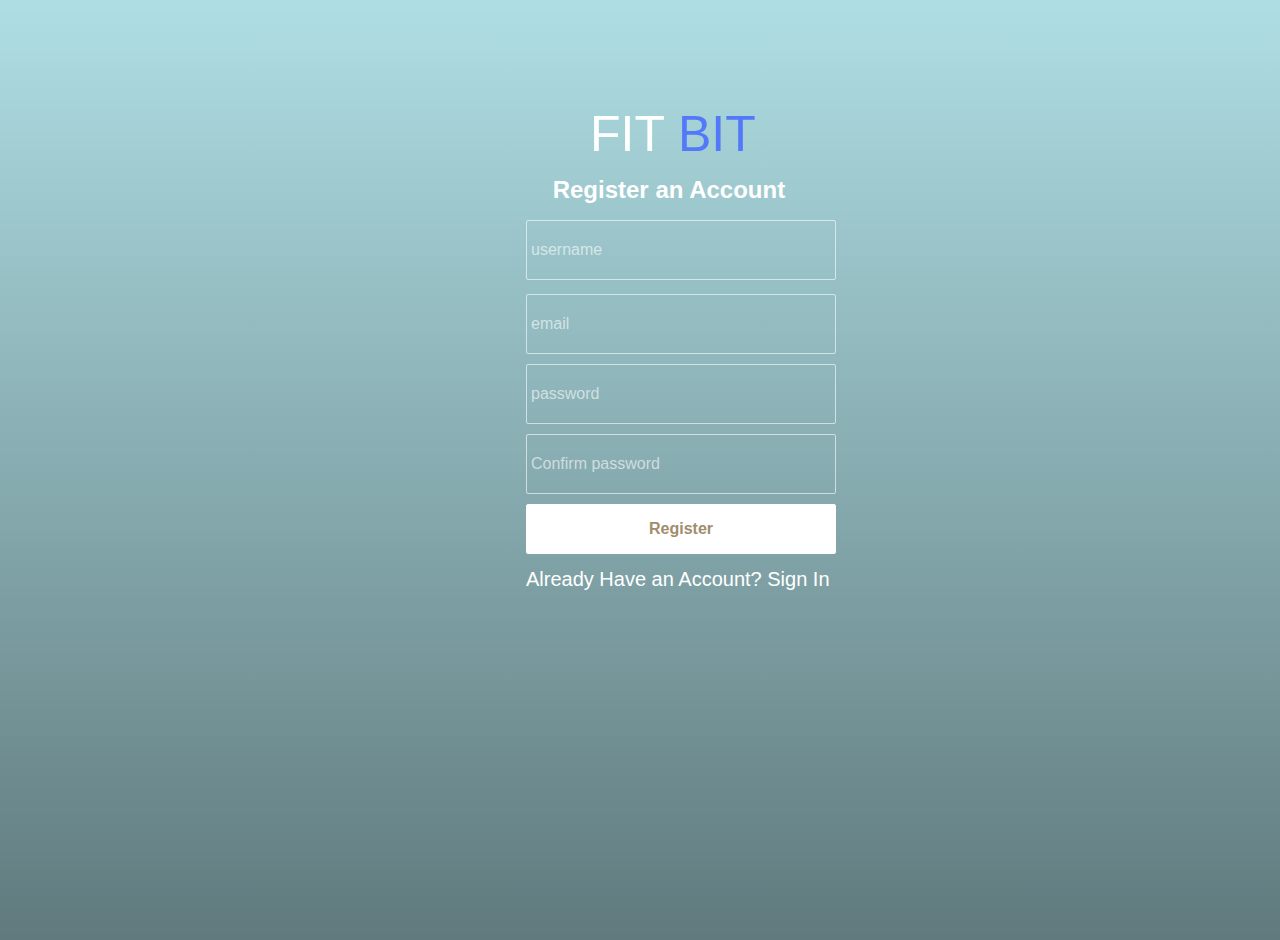
<file: BODYMASSINDEXCALCULATOR_AWS/index.html>
<!DOCTYPE html>

<html lang="en">
  <link rel="stylesheet" href="index.css">
  <head>
    <meta charset="utf-8">
	<!-- Javascript SDK-->
  <script src="https://code.jquery.com/jquery-1.11.3.min.js"></script> 
  <script src="js/amazon-cognito-auth.min.js"></script>
  <script src="https://sdk.amazonaws.com/js/aws-sdk-2.7.16.min.js"></script> 
  <script src="js/amazon-cognito-identity.min.js"></script>  
  <script src="js/config.js"></script>
  </head>

	
  <body>
  	<div class="body"></div>
		<div class="grad"></div>
		<div class="header">
			<div>FIT <span>BIT</span></div>
		</div>

    
	<div class="login">
		<h1 style="color: white;" class="h3 mb-3 font-weight-normal" id="titleheader">&nbsp&nbsp&nbsp&nbsp<span>Register an Account</span></h1>
				<input type="text" placeholder="username" name="user" id= "personalnameRegister" pattern=".*" required><br><br>
      <input type="text" id="emailInputRegister" placeholder="email" name="email" pattern=".*" required><br>
				<input type="password" id="passwordInputRegister" placeholder="password" name="password" pattern=".*" required><br>
				<input type="password" id="confirmationpassword" placeholder="Confirm password" name="password" pattern=".*" required><br>
				
      <input id="mainbutton" type="button" onclick="registerButton()" value="Register">

      <br><br>
		<div > <a style="color: white;
	font-family: 'Exo', sans-serif;
	font-size: 20px;text-decoration: none;
	font-weight: 50;" href="login.html">Already Have an Account? Sign In</a></div></div>
		

	<script>

		var username;
		var password;
		var personalname;
		var poolData;
			
	  function registerButton() {
		
		personalnamename =  document.getElementById("personalnameRegister").value;	
		username = document.getElementById("emailInputRegister").value;
		
		if (document.getElementById("passwordInputRegister").value != document.getElementById("confirmationpassword").value) {
			alert("Passwords Do Not Match!")
			throw "Passwords Do Not Match!"
		} else {
			password =  document.getElementById("passwordInputRegister").value;	
		}
		
		poolData = {
				UserPoolId : _config.cognito.userPoolId, // Your user pool id here
				ClientId : _config.cognito.clientId // Your client id here
			};		
		var userPool = new AmazonCognitoIdentity.CognitoUserPool(poolData);

		var attributeList = [];
		
		var dataEmail = {
			Name : 'email', 
			Value : username, //get from form field
		};
		
		var dataPersonalName = {
			Name : 'name', 
			Value : personalname, //get from form field
		};

		var attributeEmail = new AmazonCognitoIdentity.CognitoUserAttribute(dataEmail);
		var attributePersonalName = new AmazonCognitoIdentity.CognitoUserAttribute(dataPersonalName);
		
		
		attributeList.push(attributeEmail);
		attributeList.push(attributePersonalName);

		userPool.signUp(username, password, attributeList, null, function(err, result){
			if (err) {
				alert(err.message || JSON.stringify(err));
				return;
			}
			cognitoUser = result.user;
            //console.log(result.user);
			//console.log('user name is ' + cognitoUser.getUsername());

			//console.log(cognitoUser.getUsername());
			//console.log(username);
			//change elements of page
			//var x=cognitoUser.getUsername();
           
           document.getElementById("titleheader").innerHTML = "Check your email for a verification link";
           //document.getElementById("myAnchor").href = "login.html";
           


			
		});
	  }

	</script>
 
 </body>
  
</html>
</file>
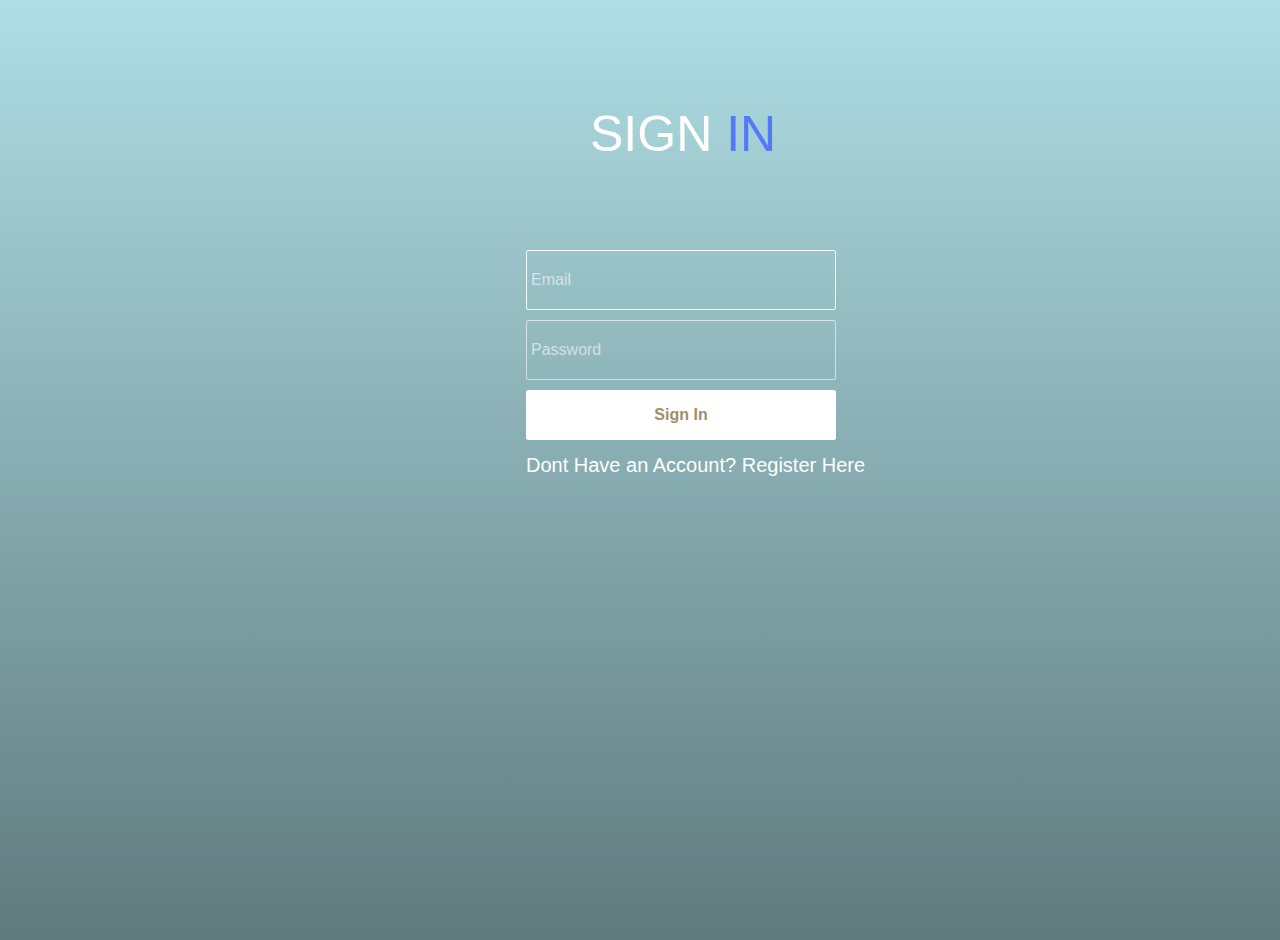
<file: BODYMASSINDEXCALCULATOR_AWS/login.html>
<!DOCTYPE html>

<html lang="en">
<link rel="stylesheet" href="index1.css">
  <head>
    <meta charset="utf-8">

	<!-- Javascript SDKs-->
	<script src="https://code.jquery.com/jquery-1.11.3.min.js"></script> 
	<script src="js/amazon-cognito-auth.min.js"></script>
	<script src="https://sdk.amazonaws.com/js/aws-sdk-2.7.16.min.js"></script> 
	<script src="js/amazon-cognito-identity.min.js"></script>   
	<script src="js/config.js"></script>
  <script src="js/jwt-decode.js"></script>

  </head>
  <body>
   <div class="body"></div>
    <div class="grad"></div>
    <div class="header">
      <div>SIGN<span> IN</span></div>
    </div>
    <br>
    <div class="login">
      <input type="text" id="inputUsername" placeholder="Email" name="username" required autofocus><br>
        <input type="password" id="inputPassword" placeholder="Password" name="password" required ><br>
        
        
      <input type="button" onclick="signInButton()" value="Sign In">
      
    
    <br><br>
    <div > <a style="color: white;
  font-family: 'Exo', sans-serif;
  font-size: 20px;text-decoration: none;
  font-weight: 50;" href="index.html">Dont Have an Account? Register Here</a></div></div>
    


<script>

  function signInButton() {
    var mail=document.getElementById("inputUsername").value;
    
	var authenticationData = {
        Username : document.getElementById("inputUsername").value,
        Password : document.getElementById("inputPassword").value,
    };
	
    var authenticationDetails = new AmazonCognitoIdentity.AuthenticationDetails(authenticationData);
    
	var poolData = {
        UserPoolId : _config.cognito.userPoolId, // Your user pool id here
        ClientId : _config.cognito.clientId, // Your client id here
    };
	
    var userPool = new AmazonCognitoIdentity.CognitoUserPool(poolData);
	
    var userData = {
        Username : document.getElementById("inputUsername").value,
        Pool : userPool,
    };
	
    var cognitoUser = new AmazonCognitoIdentity.CognitoUser(userData);
    
	cognitoUser.authenticateUser(authenticationDetails, {
        onSuccess: function (result) {
			var accessToken = result.getAccessToken().getJwtToken();
      console.log(accessToken); 
      var decoded = jwt_decode(accessToken);
      var id=decoded['sub'];
        var params ={
        "userid":id,
        "email":mail
        };
      
      var xmlhttp = new XMLHttpRequest();
       xmlhttp.open("POST","https://pddifw22vb.execute-api.ap-south-1.amazonaws.com/Dev");
    xmlhttp.setRequestHeader("Content-Type", "application/json");
    xmlhttp.send(JSON.stringify(params));
    xmlhttp.onreadystatechange = function() {
    if (xmlhttp.readyState === 4) {
      var response = JSON.parse(xmlhttp.responseText);
      if (xmlhttp.status === 200 ) {
        console.log('successful');
        window.location.href="profile.html";
        //document.getElementById("titleheader").innerHTML = "Check your email for a verification link";
        } else {
          console.log('failed');
      }
    }
  }
      
			
        },

        onFailure: function(err) {
            alert(err.message || JSON.stringify(err));
        },
    });

  }
</script>
</body>
</html>
</file>
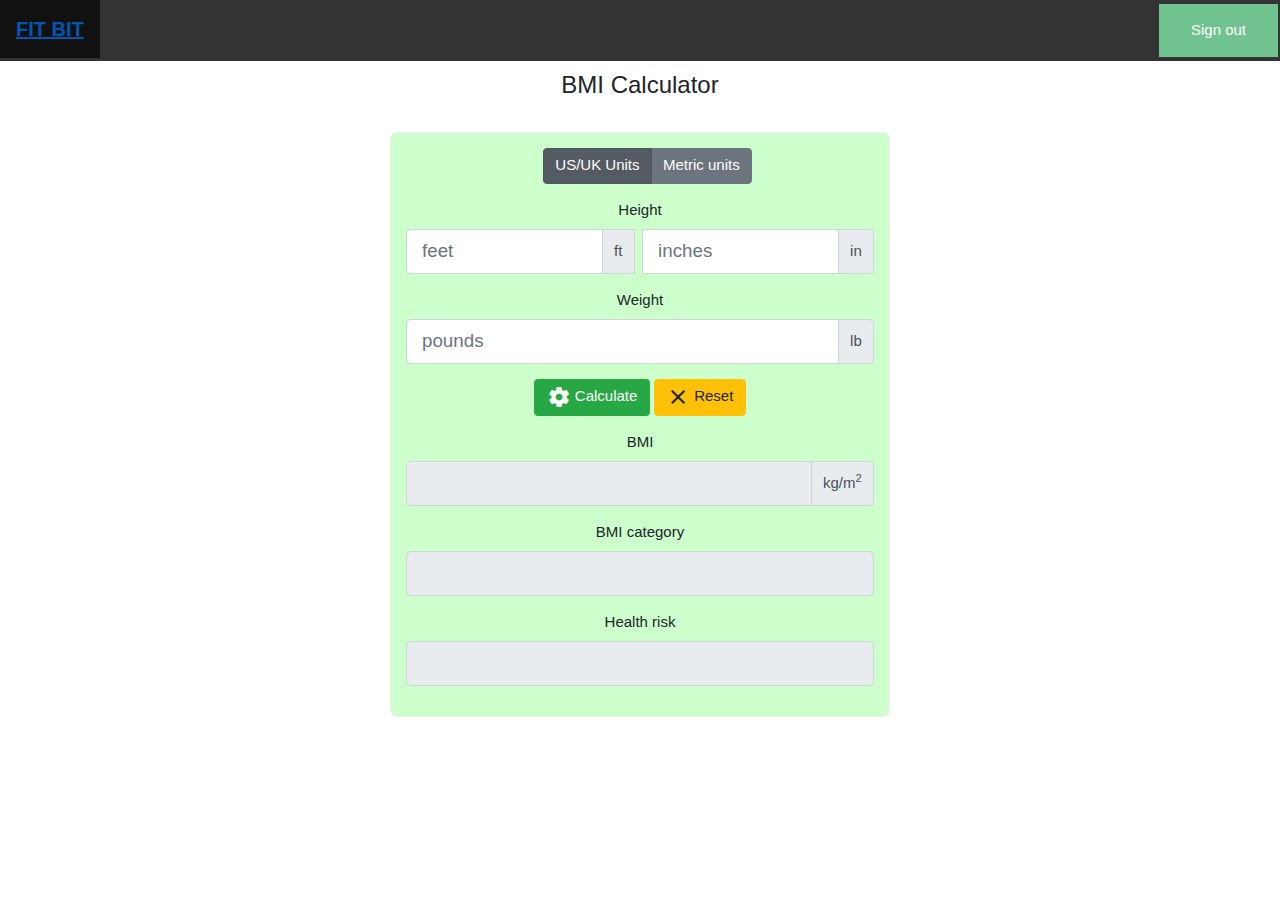
<file: BODYMASSINDEXCALCULATOR_AWS/profile.html>
<html>
<head>
    <link rel="stylesheet" href="https://maxcdn.bootstrapcdn.com/bootstrap/4.4.1/css/bootstrap.min.css">
    <link rel="stylesheet" href="https://www.w3schools.com/w3css/4/w3.css">
  <link href="https://fonts.googleapis.com/icon?family=Material+Icons" rel="stylesheet">
  <script src="js/amazon-cognito-identity.min.js"></script>  
   <script src="js/config.js"></script>
 <style>
   h1 { font-size:1.6rem; }
   h2 { font-size:1.4rem; }
   h3 { font-size:1.4rem; }
   h4 { font-size:1.2rem; }
   #wrapper td { padding:.75rem; }
   #calcform {
      padding:15px;
      background:#CCFFCC;
      
      border:1px solid #eee;
      border-radius:7px;
      max-width:500px;
   }
   #cmdiv, #kgdiv { display:none; }
   .btn i { vertical-align:middle; }
   
</style>
<style>
ul {
  list-style-type: none;
  margin: 0;
  padding: 0;
  overflow: hidden;
  background-color: #333;
}

li {
  float: left;
}

li a {
  display: block;
  color: white;
  text-align: center;
  padding: 14px 16px;
  text-decoration: none;
}
li label{

  display: block;
  color: white;
  text-align: center;
  padding: 14px 16px;
  text-decoration: none;

}

li a:hover {
  background-color: #111;
}
.button{
  background-color: #70c28e; /* Green */
  border: none;
  color: white;
  padding: 15px 32px;
  text-align: center;
  text-decoration: none;
  display: inline-block;
  margin: 4px 2px;
  cursor: pointer;
  
}
</style>
</head>
<body>
       
 
<script src="https://ajax.googleapis.com/ajax/libs/jquery/3.4.1/jquery.min.js"></script>
<script src="https://stackpath.bootstrapcdn.com/bootstrap/4.4.1/js/bootstrap.min.js" integrity="sha384-wfSDF2E50Y2D1uUdj0O3uMBJnjuUD4Ih7YwaYd1iqfktj0Uod8GCExl3Og8ifwB6" crossorigin="anonymous"></script>
<script>
   "use strict"
   var isMetric=false;
   window.onload = function() {
   };
   function OnReset()
   {
      $("#calcform .btn-group label").removeClass("active");
      $("#calcform .btn-group label:first-child").addClass("active");
   }
   function OnUnitMetric() {
      document.getElementById("ftdiv").style.display = "none";
      document.getElementById("lbdiv").style.display = "none";
      document.getElementById("cmdiv").style.display = "flex";
      document.getElementById("kgdiv").style.display = "flex";
      isMetric = true;
   }
   function OnUnitUS() {
      document.getElementById("ftdiv").style.display = "flex";
      document.getElementById("lbdiv").style.display = "flex";
      document.getElementById("cmdiv").style.display = "none";
      document.getElementById("kgdiv").style.display = "none";
      isMetric = false;
   }
   function OnCalc() {
    
       
    var final_weight;
    var final_height;
    var final_bmi;
      if( isMetric ) {
         var cm=document.getElementById("cm").value;
         var kg=document.getElementById("kg").value;
         if( cm=="" ) cm="0";
         if( kg=="" ) kg="0";
         cm=parseFloat(cm);
         kg=parseFloat(kg);
         var m=cm/100.0;
         var bmi=kg/(m*m);
         final_weight=kg;
         final_height=cm;
         document.getElementById("bmi").value=bmi.toFixed(1);
         final_bmi=bmi.toFixed(1);
      }
      else {
         var ft=document.getElementById("ft").value;
         var inch=document.getElementById("in").value;
         var lbs=document.getElementById("lb").value;
         if( ft=="" ) ft="0";
         if( inch=="" ) inch="0";
         if( lbs=="" ) lbs="0";
         ft=parseFloat(ft);
         inch=parseFloat(inch);
         lbs=parseFloat(lbs);
         var inch1=inch+12.0*ft;
         var bmi=703*lbs/(inch1*inch1);
         final_height=parseInt((ft*30.48)+(inch*2.54));
         final_weight=parseInt(lbs*0.453);
         document.getElementById("bmi").value=bmi.toFixed(1);
         final_bmi=bmi.toFixed(1);

      }

      var risk="",cat="";
      if( bmi<18.5 ) { cat="Underweight"; risk="Malnutrition risk"; }
      else if( bmi<25 ) { cat="Normal weight"; risk="Low risk"; }
      else if( bmi<30 ) { cat="Overweight"; risk="Enchanced risk"; }
      else if( bmi<35 ) { cat="Moderately obese"; risk="Medium risk"; }
      else if( bmi<40 ) { cat="Severely obese"; risk="High risk"; }
      else if( bmi>=40 ) { cat="Very severely obese"; risk="Very high risk"; }
      document.getElementById("category").value = cat;
      document.getElementById("risk").value = risk;
      var final_risk=risk;
      var final_category=cat;
      //var Email=document.getElementById("email_value").value;
   console.log(cognitoUser.getUsername());
   var x=cognitoUser.getUsername();
     console.log(x+"\n"+final_weight+"\n"+final_height+"\n"+final_bmi+"\n"+final_risk+"\n"+final_category);

     var params ={
        "userid":x,
        "height":final_height,
        "weight":final_weight,
        "bmi":final_bmi,
        "category":final_category,
        "risk":final_risk
        };
      
      var xmlhttp = new XMLHttpRequest();
       xmlhttp.open("POST","https://ied4x6mnge.execute-api.ap-south-1.amazonaws.com/dev");
    xmlhttp.setRequestHeader("Content-Type", "application/json");
    xmlhttp.send(JSON.stringify(params));
    xmlhttp.onreadystatechange = function() {
    if (xmlhttp.readyState === 4) {
      var response = JSON.parse(xmlhttp.responseText);
      if (xmlhttp.status === 200 ) {
        console.log('successful');
        
        } else {
          console.log('failed');
      }
    }
  }


   }


</script>
<script>
  var Email;
   var data = { 
      UserPoolId : _config.cognito.userPoolId,
        ClientId : _config.cognito.clientId
    };
    var userPool = new AmazonCognitoIdentity.CognitoUserPool(data);
    var cognitoUser = userPool.getCurrentUser();
   console.log(cognitoUser);
   window.onload = function(){
    if (cognitoUser != null) {
        cognitoUser.getSession(function(err, session) {
            if (err) {
                alert(err);
                return;
            }
            console.log('session validity: ' + session.isValid());
         //Set the profile info
         cognitoUser.getUserAttributes(function(err, result) {
            if (err) {
               console.log(err);
               return;
            }
            console.log(result);
            document.getElementById("email_value").innerHTML = result[2].getValue(); 
            
            
         });         
        });
    }
}

   function signOut(){
    console.log(cognitoUser);
       if (cognitoUser !== null) {
          cognitoUser.signOut(); 
          window.location.href="login.html";  
        }
   }
    </script>
<ul>
  <li style="font-size: 20px;"><a class="active" href="profile.html"><b>FIT BIT</b></a></li>
  
  <li style="float: right; font-size: 15px;"><button class="button" onclick="signOut()">Sign out</button></li>
  <li style="float:right;font-size: 20px;color: white;"><label id="email_value"></label></li>
  
 
</ul>

<div class="row">
 
<div class="container">
 <div id="lcol">
  <center>
  <div id="doc">
   
    <h1>
BMI Calculator</h1>
<br>
<form id="calcform" autocomplete="off">
      <div class="form-group grid">
        
         <div class="btn-group btn-group-toggle row ml-0" data-toggle="buttons">
            <label class="btn btn-secondary active">
               <input type="radio" name="ut" id="ut-us" onchange="OnUnitUS()" value="u" checked>US/UK Units
            </label>
            <label class="btn btn-secondary">
               <input type="radio" name="ut" id="ut-metric" onchange="OnUnitMetric()" value="m">Metric units
            </label>
         </div>
</div>
<div class="form-group">
         <label>Height</label>
         <div class="input-group" id="ftdiv">
            <input type="number"min="0" class="form-control form-control-lg" id="ft" placeholder="feet">
            <div class="input-group-append mr-2">
               <span class="input-group-text">ft</span>
            </div>
            <input type="number" min="0" class="form-control form-control-lg" id="in" placeholder="inches">
            <div class="input-group-append">
               <span class="input-group-text">in</span>
            </div>
</div>
<div class="input-group" id="cmdiv">
            <input type="number" min="0" class="form-control form-control-lg" id="cm" placeholder="centimeters">
            <div class="input-group-append">
               <span class="input-group-text">cm</span>
            </div>
</div>
</div>
<div class="form-group">
         <label>Weight</label>
         <div class="input-group" id="lbdiv">
            <input type="number" min="0" class="form-control form-control-lg" id="lb" placeholder="pounds">
            <div class="input-group-append">
               <span class="input-group-text">lb</span>
            </div>
</div>
<div class="input-group" id="kgdiv">
            <input type="number" min="0" class="form-control form-control-lg" id="kg" placeholder="kilograms">
            <div class="input-group-append">
               <span class="input-group-text">kg</span>
            </div>
</div>
</div>
<div class="form-group">
         <button type="button" title="Calculate" onclick="OnCalc()" class="btn btn-success"><i class="material-icons">settings</i> Calculate</button>
         <button type="reset" title="Reset" onclick="OnReset()" class="btn btn-warning"><i class="material-icons">clear</i> Reset</button>
      </div>
<div class="form-group">
         <label for="bmi">BMI</label>
         <div class="input-group">
         <input type="number" min="0" class="form-control form-control-lg" id="bmi" readonly>
         <div class="input-group-append">
            <span class="input-group-text">kg/m<sup>2</sup></span>
         </div>
</div>
</div>
<div class="form-group">
         <label for="risk">BMI category</label>
         <input type="text" class="form-control form-control-lg" id="category" readonly>
      </div>
<div class="form-group">
         <label for="risk">Health risk</label>
         <input type="text" class="form-control form-control-lg" id="risk" readonly>
      </div>
   
</form>
</div>
</center>
</div>
</div>
</div>



</body>
</html>
</file>
<file: BODYMASSINDEXCALCULATOR_AWS/index.css>
body{
	margin: left;
	padding: left;
	background: powderblue;

	color: powderblue;
	font-family: Arial;
	font-size: 12px;
}

.body{
	position: center;
	top: 10px;
	left: 10px;
	right: -40px;
	bottom: -40px;
	width: auto;
	height: auto;
	background-image: url("https://bmitest123.s3.ap-south-1.amazonaws.com/ic.jpg");
	background-size: cover;
	-webkit-filter: blur(5px);
	z-index: 0;
}

.grad{
	position: absolute;
	top: -20px;
	left: -20px;
	right: -40px;
	bottom: -40px;
	width: auto;
	height: auto;
	background: -webkit-gradient(linear, left top, left bottom, color-stop(0%,rgba(0,0,0,0)), color-stop(100%,rgba(0,0,0,0.65))); /* Chrome,Safari4+ */
	z-index: 1;
	opacity: 0.7;
}

.header{
	position: absolute;
	top: calc(20% - 75px);
	left: calc(50% - 50px);
	z-index: 2;
}

.header div{
	float: left;
	color: #fff;
	font-family: 'Exo', sans-serif;
	font-size: 50px;
	font-weight: 300;
}

.header div span{
	color: #5379fa !important;
}

.login{
	position: absolute;
	top: calc(25% - 75px);
	left: calc(45% - 50px);
	height: 150px;
	width: 350px;
	padding-top: 10px;
	z-index: 2;
}

.login input[type=text]{
	width: 300px;
	height: 50px;
	background: transparent;
	border: 1px solid rgba(255,255,255,0.6);
	border-radius: 2px;
	color: #fff;
	font-family: 'Exo', sans-serif;
	font-size: 16px;
	font-weight: 400;
	padding: 4px;
}

.login input[type=password]{
	width: 300px;
	height: 50px;
	background: transparent;
	border: 1px solid rgba(255,255,255,0.6);
	border-radius: 2px;
	color: #fff;
	font-family: 'Exo', sans-serif;
	font-size: 16px;
	font-weight: 400;
	padding: 4px;
	margin-top: 10px;
}

.login input[type=button]{
	width: 310px;
	height: 50px;
	background: #fff;
	border: 1px solid #fff;
	cursor: pointer;
	border-radius: 2px;
	color: #a18d6c;
	font-family: 'Exo', sans-serif;
	font-size: 16px;
	font-weight: 600;
	padding: 6px;
	margin-top: 10px;
}

.login input[type=button]:hover{
	opacity: 0.8;
}

.login input[type=button]:active{
	opacity: 0.6;
}

.login input[type=text]:focus{
	outline: none;
	border: 1px solid rgba(255,255,255,0.9);
}

.login input[type=password]:focus{
	outline: none;
	border: 1px solid rgba(255,255,255,0.9);
}

.login input[type=button]:focus{
	outline: none;
}

::-webkit-input-placeholder{
   color: rgba(255,255,255,0.6);
}

::-moz-input-placeholder{
   color: rgba(255,255,255,0.6);
}
</file>
<file: BODYMASSINDEXCALCULATOR_AWS/index1.css>
body{
	margin: left;
	padding: left;
	background: powderblue;

	color: powderblue;
	font-family: Arial;
	font-size: 12px;
}

.body{
	position: center;
	top: 10px;
	left: 10px;
	right: -40px;
	bottom: -40px;
	width: auto;
	height: auto;
	background-image: url("https://bmitest123.s3.ap-south-1.amazonaws.com/ic.jpg");
	background-size: cover;
	-webkit-filter: blur(5px);
	z-index: 0;
}

.grad{
	position: absolute;
	top: -20px;
	left: -20px;
	right: -40px;
	bottom: -40px;
	width: auto;
	height: auto;
	background: -webkit-gradient(linear, left top, left bottom, color-stop(0%,rgba(0,0,0,0)), color-stop(100%,rgba(0,0,0,0.65))); /* Chrome,Safari4+ */
	z-index: 1;
	opacity: 0.7;
}

.header{
	position: absolute;
	top: calc(20% - 75px);
	left: calc(50% - 50px);
	z-index: 2;
}

.header div{
	float: left;
	color: #fff;
	font-family: 'Exo', sans-serif;
	font-size: 50px;
	font-weight: 300;
}

.header div span{
	color: #5379fa !important;
}

.login{
	position: absolute;
	top: calc(35% - 75px);
	left: calc(45% - 50px);
	height: 150px;
	width: 350px;
	padding-top: 10px;
	z-index: 2;
}

.login input[type=text]{
	width: 300px;
	height: 50px;
	background: transparent;
	border: 1px solid rgba(255,255,255,0.6);
	border-radius: 2px;
	color: #fff;
	font-family: 'Exo', sans-serif;
	font-size: 16px;
	font-weight: 400;
	padding: 4px;
}

.login input[type=password]{
	width: 300px;
	height: 50px;
	background: transparent;
	border: 1px solid rgba(255,255,255,0.6);
	border-radius: 2px;
	color: #fff;
	font-family: 'Exo', sans-serif;
	font-size: 16px;
	font-weight: 400;
	padding: 4px;
	margin-top: 10px;
}

.login input[type=button]{
	width: 310px;
	height: 50px;
	background: #fff;
	border: 1px solid #fff;
	cursor: pointer;
	border-radius: 2px;
	color: #a18d6c;
	font-family: 'Exo', sans-serif;
	font-size: 16px;
	font-weight: 600;
	padding: 6px;
	margin-top: 10px;
}

.login input[type=button]:hover{
	opacity: 0.8;
}

.login input[type=button]:active{
	opacity: 0.6;
}

.login input[type=text]:focus{
	outline: none;
	border: 1px solid rgba(255,255,255,0.9);
}

.login input[type=password]:focus{
	outline: none;
	border: 1px solid rgba(255,255,255,0.9);
}

.login input[type=button]:focus{
	outline: none;
}

::-webkit-input-placeholder{
   color: rgba(255,255,255,0.6);
}

::-moz-input-placeholder{
   color: rgba(255,255,255,0.6);
}
</file>
